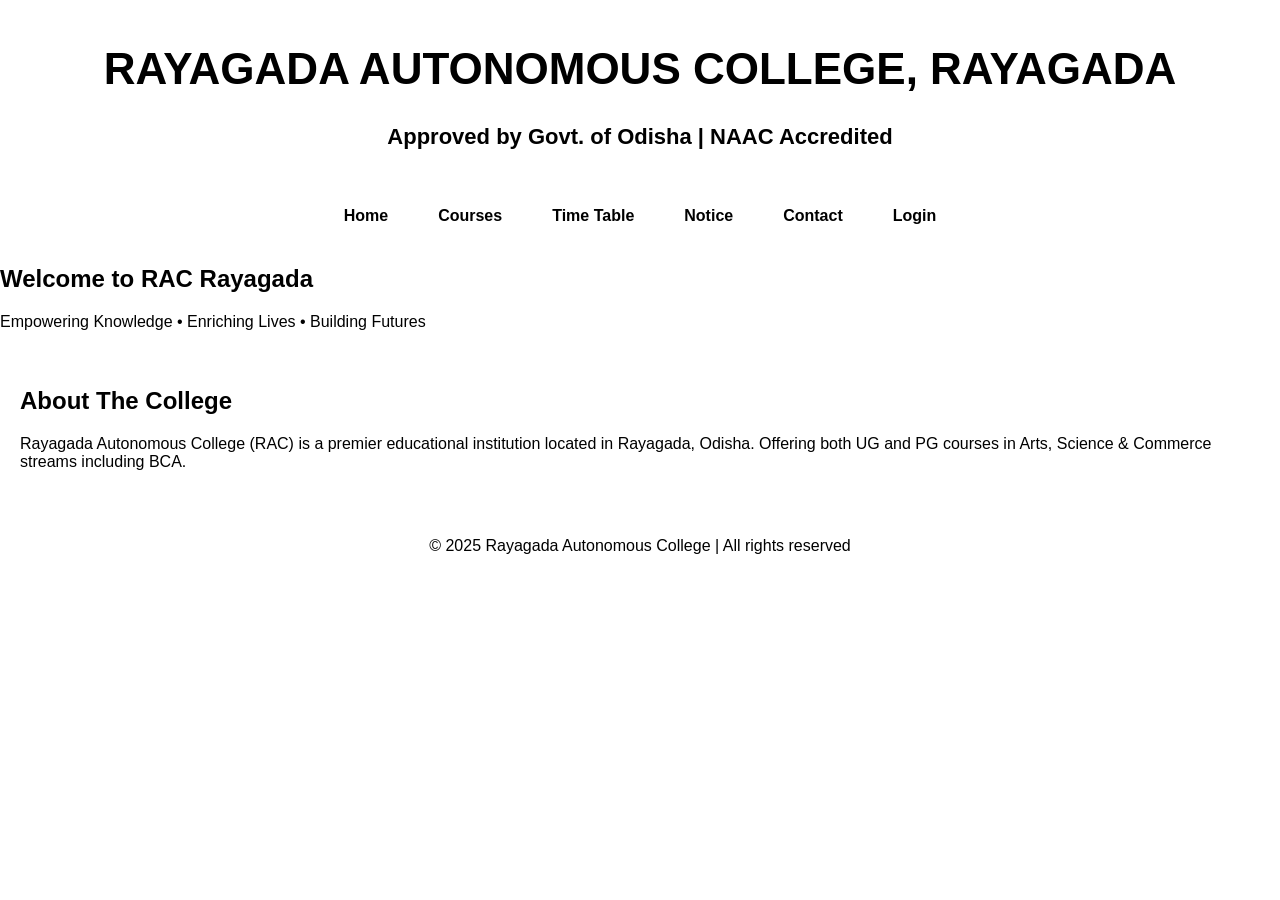
<file: index.html>
<!DOCTYPE html>
<html lang="en">
<head>
<meta charset="UTF-8">
<meta name="viewport" content="width=device-width, initial-scale=1.0">
<title>Rayagada Autonomous College</title>
<link rel="stylesheet" href="style.css">
</head>
<body>

<header>
  <h1>RAYAGADA AUTONOMOUS COLLEGE, RAYAGADA</h1>
  <p>Approved by Govt. of Odisha | NAAC Accredited</p>
</header>

<nav>
  <a href="index.html">Home</a>
  <a href="courses.html">Courses</a>
  <a href="timetable.html">Time Table</a>
  <a href="Notice/not.html">Notice</a>
  <a href="contact.html">Contact</a>
  <a href="Home/Home.html">Login</a>
</nav>

<section class="banner">
  <h2>Welcome to RAC Rayagada</h2>
  <p>Empowering Knowledge • Enriching Lives • Building Futures</p>
</section>

<section class="content">
  <h2>About The College</h2>
  <p>
    Rayagada Autonomous College (RAC) is a premier educational institution located in Rayagada, Odisha.
    Offering both UG and PG courses in Arts, Science & Commerce streams including BCA.
  </p>
</section>

<footer>
  © 2025 Rayagada Autonomous College | All rights reserved
</footer>

</body>
</html>
</file>
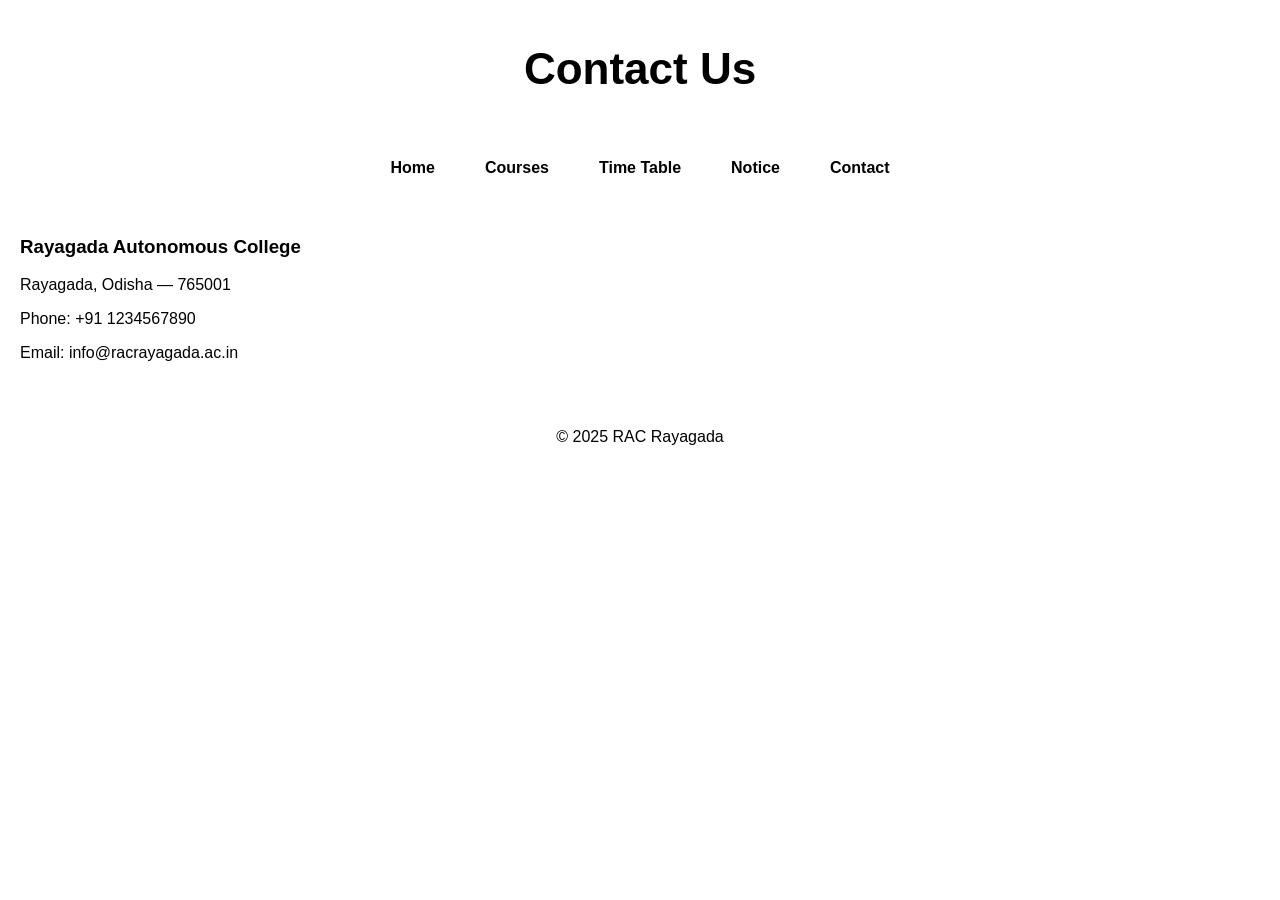
<file: contact.html>
<!DOCTYPE html>
<html>
<head>
<title>Contact</title>
<link rel="stylesheet" href="style.css">
</head>
<body>

<header><h1>Contact Us</h1></header>
<nav>
  <a href="index.html">Home</a>
  <a href="courses.html">Courses</a>
  <a href="timetable.html">Time Table</a>
  <a href="Notice/not.html">Notice</a>
  <a href="contact.html">Contact</a>
</nav>

<div class="content">
<h3>Rayagada Autonomous College</h3>
<p>Rayagada, Odisha — 765001</p>
<p>Phone: +91 1234567890</p>
<p>Email: info@racrayagada.ac.in</p>
</div>

<footer>© 2025 RAC Rayagada</footer>

</body>
</html>
</file>
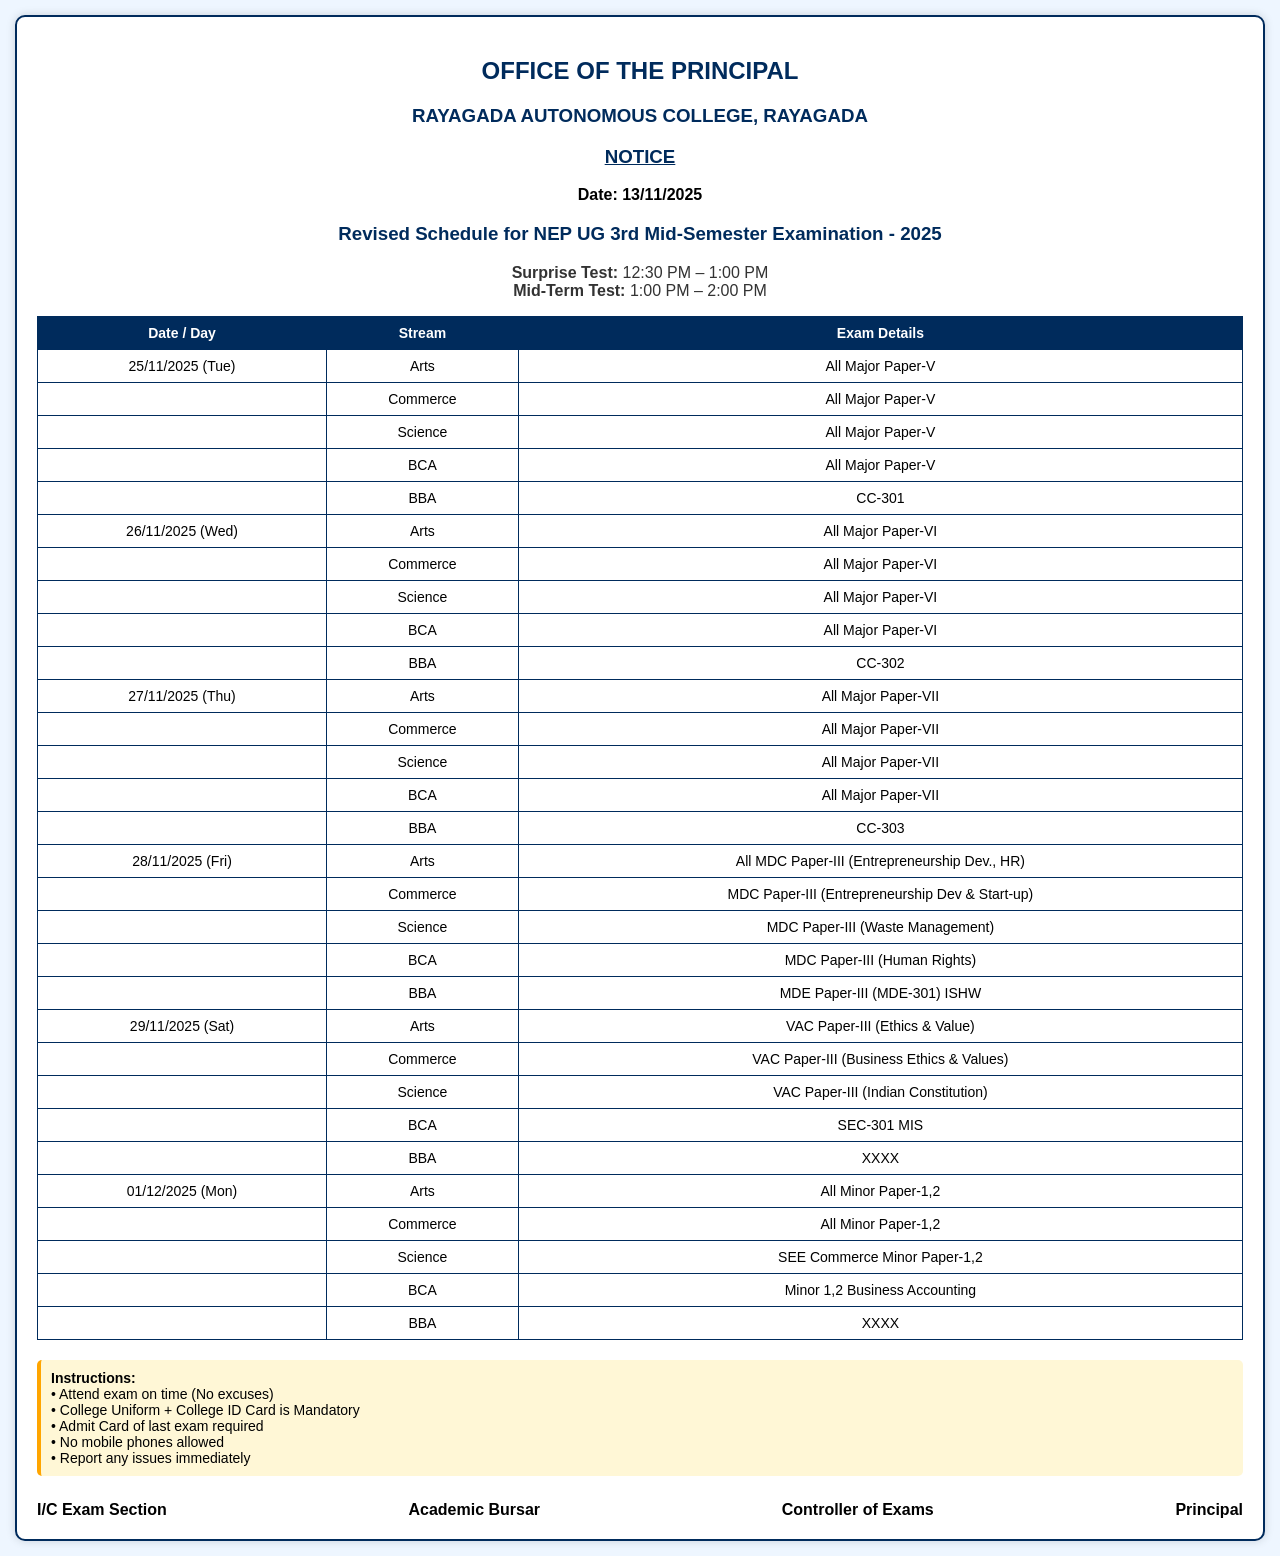
<file: not.html>
<!DOCTYPE html>
<html lang="en">
<head>
<meta charset="UTF-8">
<meta name="viewport" content="width=device-width, initial-scale=1.0">
<title>Mid Sem Exam Schedule 2025</title>

<style>
    body {
        font-family: Arial, sans-serif;
        margin: 0;
        background: #eef6ff;
        padding: 15px;
    }

    h1, h2, h3 {
        text-align: center;
        color: #002b5c;
    }

    .notice-box {
        background: white;
        padding: 20px;
        border-radius: 10px;
        border: 2px solid #002b5c;
        box-shadow: 0 0 10px rgba(0,0,0,0.15);
    }

    table {
        width: 100%;
        border-collapse: collapse;
        margin-top: 15px;
        font-size: 14px;
    }

    th, td {
        border: 1px solid #002b5c;
        padding: 8px;
        text-align: center;
    }

    th {
        background: #002b5c;
        color: white;
    }

    tr:hover {
        background: #d6e9ff;
        transition: 0.3s;
    }

    .footer-text {
        margin-top: 20px;
        font-size: 14px;
        background: #fff7d6;
        border-left: 4px solid #ffa500;
        padding: 10px;
        border-radius: 5px;
    }

    .sign-box {
        margin-top: 25px;
        display: flex;
        justify-content: space-between;
        font-weight: bold;
    }

    @media screen and (max-width: 600px) {
        table {
            font-size: 11px;
        }
        th, td {
            padding: 5px;
        }
    }
</style>

</head>
<body>

<div class="notice-box">
<h2>OFFICE OF THE PRINCIPAL</h2>
<h3>RAYAGADA AUTONOMOUS COLLEGE, RAYAGADA</h3>
<h3><u>NOTICE</u></h3>
<p style="text-align:center"><b>Date: 13/11/2025</b></p>

<h3>Revised Schedule for NEP UG 3rd Mid-Semester Examination - 2025</h3>
<p style="text-align:center;color:#333;">
<b>Surprise Test:</b> 12:30 PM – 1:00 PM <br>
<b>Mid-Term Test:</b> 1:00 PM – 2:00 PM
</p>

<table>
<tr>
    <th>Date / Day</th>
    <th>Stream</th>
    <th>Exam Details</th>
</tr>

<tr><td>25/11/2025 (Tue)</td><td>Arts</td><td>All Major Paper-V</td></tr>
<tr><td></td><td>Commerce</td><td>All Major Paper-V</td></tr>
<tr><td></td><td>Science</td><td>All Major Paper-V</td></tr>
<tr><td></td><td>BCA</td><td>All Major Paper-V</td></tr>
<tr><td></td><td>BBA</td><td>CC-301</td></tr>

<tr><td>26/11/2025 (Wed)</td><td>Arts</td><td>All Major Paper-VI</td></tr>
<tr><td></td><td>Commerce</td><td>All Major Paper-VI</td></tr>
<tr><td></td><td>Science</td><td>All Major Paper-VI</td></tr>
<tr><td></td><td>BCA</td><td>All Major Paper-VI</td></tr>
<tr><td></td><td>BBA</td><td>CC-302</td></tr>

<tr><td>27/11/2025 (Thu)</td><td>Arts</td><td>All Major Paper-VII</td></tr>
<tr><td></td><td>Commerce</td><td>All Major Paper-VII</td></tr>
<tr><td></td><td>Science</td><td>All Major Paper-VII</td></tr>
<tr><td></td><td>BCA</td><td>All Major Paper-VII</td></tr>
<tr><td></td><td>BBA</td><td>CC-303</td></tr>

<tr><td>28/11/2025 (Fri)</td><td>Arts</td><td>All MDC Paper-III (Entrepreneurship Dev., HR)</td></tr>
<tr><td></td><td>Commerce</td><td>MDC Paper-III (Entrepreneurship Dev & Start-up)</td></tr>
<tr><td></td><td>Science</td><td>MDC Paper-III (Waste Management)</td></tr>
<tr><td></td><td>BCA</td><td>MDC Paper-III (Human Rights)</td></tr>
<tr><td></td><td>BBA</td><td>MDE Paper-III (MDE-301) ISHW</td></tr>

<tr><td>29/11/2025 (Sat)</td><td>Arts</td><td>VAC Paper-III (Ethics & Value)</td></tr>
<tr><td></td><td>Commerce</td><td>VAC Paper-III (Business Ethics & Values)</td></tr>
<tr><td></td><td>Science</td><td>VAC Paper-III (Indian Constitution)</td></tr>
<tr><td></td><td>BCA</td><td>SEC-301 MIS</td></tr>
<tr><td></td><td>BBA</td><td>XXXX</td></tr>

<tr><td>01/12/2025 (Mon)</td><td>Arts</td><td>All Minor Paper-1,2</td></tr>
<tr><td></td><td>Commerce</td><td>All Minor Paper-1,2</td></tr>
<tr><td></td><td>Science</td><td>SEE Commerce Minor Paper-1,2</td></tr>
<tr><td></td><td>BCA</td><td>Minor 1,2 Business Accounting</td></tr>
<tr><td></td><td>BBA</td><td>XXXX</td></tr>

</table>

<div class="footer-text">
<b>Instructions:</b><br>
• Attend exam on time (No excuses)<br>
• College Uniform + College ID Card is Mandatory<br>
• Admit Card of last exam required<br>
• No mobile phones allowed<br>
• Report any issues immediately
</div>

<div class="sign-box">
    <div>I/C Exam Section</div>
    <div>Academic Bursar</div>
    <div>Controller of Exams</div>
    <div>Principal</div>
</div>
</div>

<script>
document.querySelectorAll("td").forEach(cell => {
    cell.addEventListener("click", () => {
        alert("Selected: " + cell.innerText);
    });
});
</script>

</body>
</html>
</file>
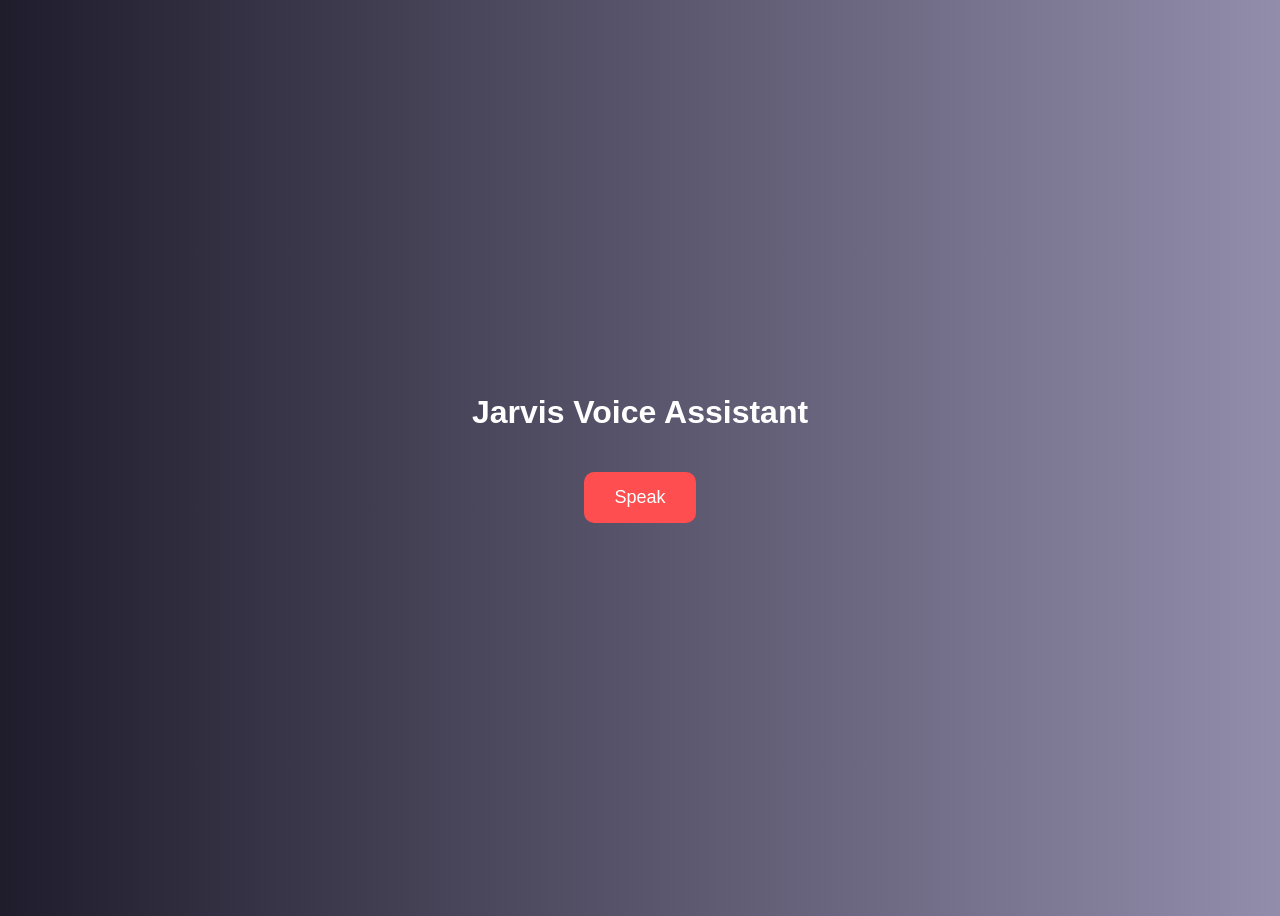
<file: Home/Home.html>
<!DOCTYPE html>
<html lang="en">
<head>
<meta charset="UTF-8">
<meta name="viewport" content="width=device-width, initial-scale=1.0">
<title>Jarvis Voice Assistant</title>
<style>
    body {
        font-family: 'Arial', sans-serif;
        background: linear-gradient(to right, #1f1c2c, #928dab);
        color: white;
        display: flex;
        justify-content: center;
        align-items: center;
        height: 100vh;
        flex-direction: column;
        text-align: center;
    }
    button {
        padding: 15px 30px;
        font-size: 18px;
        border: none;
        border-radius: 10px;
        cursor: pointer;
        background-color: #ff4e50;
        color: white;
        margin-top: 20px;
        transition: 0.3s;
    }
    button:hover {
        background-color: #f9d423;
        color: black;
    }
    #output {
        margin-top: 20px;
        font-size: 20px;
    }
</style>
</head>
<body>

<h1>Jarvis Voice Assistant</h1>
<button id="start-btn">Speak</button>
<div id="output"></div>

<script>
    const startBtn = document.getElementById('start-btn');
    const output = document.getElementById('output');

    // Speech Recognition
    const SpeechRecognition = window.SpeechRecognition || window.webkitSpeechRecognition;
    const recognition = new SpeechRecognition();
    recognition.lang = 'en-US';

    recognition.onstart = () => {
        output.textContent = 'Listening...';
    };

    recognition.onresult = (event) => {
        const transcript = event.results[0][0].transcript;
        output.textContent = 'You said: ' + transcript;
        speakResponse(transcript);
    };

    recognition.onerror = (event) => {
        output.textContent = 'Error: ' + event.error;
    };

    startBtn.addEventListener('click', () => {
        recognition.start();
    });

    // Speech Synthesis
    function speakResponse(text) {
        const synth = window.speechSynthesis;
        let response = '';

        // Simple responses (Jarvis style)
        if (text.toLowerCase().includes('hello')) {
            response = 'Hello, Sir. How can I help you today?';
        } else if (text.toLowerCase().includes('time')) {
            const now = new Date();
            response = `The current time is ${now.getHours()}:${now.getMinutes()}`;
        } else {
            response = "I'm here, waiting for your command!";
        }

        const utterance = new SpeechSynthesisUtterance(response);
        utterance.pitch = 1.2;
        utterance.rate = 1;
        synth.speak(utterance);
    }
</script>

</body>
</html>
</file>
<file: style.css>
/* GLOBAL STYLES */
body {
  margin: 0;
  font-family: Arial, sans-serif;
  color: #000;
  animation: bgAnimation 10s infinite alternate;
}

/* BACKGROUND ANIMATION */
@keyframes bgAnimation {
  0% { background: #e0f3ff; }
  50% { background: #cce7ff; }
  100% { background: #b3dbff; }
}

/* HEADER */
header {
  text-align: center;
  padding: 15px;
  background: rgba(255,255,255,0.5);
  font-size: 22px;
  font-weight: bold;
  backdrop-filter: blur(3px);
  color: #000;
}

/* NAVBAR */
nav {
  background: rgba(255,255,255,0.5);
  display: flex;
  justify-content: center;
  gap: 20px;
  padding: 12px;
  position: sticky;
  top: 0;
  backdrop-filter: blur(4px);
}

nav a {
  color: #000;
  text-decoration: none;
  font-weight: bold;
  padding: 8px 15px;
  border-radius: 6px;
  transition: 0.3s;
}

nav a:hover {
  background: #00ccff;
  color: #000;
}

/* CONTENT */
.content {
  padding: 20px;
  animation: fadeIn 1.5s ease-in;
  color: #000;
}

/* TABLE */
table {
  background: rgba(255,255,255,0.8);
  border-collapse: collapse;
  width: 100%;
  color: #000;
}

th, td {
  border: 1px solid #000;
  padding: 10px;
  text-align: center;
}

th {
  background: rgba(0,0,0,0.1);
}

tr:hover {
  background: rgba(0,0,0,0.15);
}

/* SUBJECT LIST */
subjects {
  margin-top: 20px;
  padding: 15px;
  background: rgba(255,255,255,0.7);
  border-radius: 8px;
  line-height: 25px;
  font-size: 14px;
  color: #000;
}

/* SIGNATURE BLOCK */
.footer {
  margin-top: 25px;
  display: flex;
  justify-content: space-around;
  font-weight: bold;
  backdrop-filter: blur(3px);
  padding: 10px;
  color: #000;
}

/* FOOTER */
footer {
  text-align: center;
  padding: 15px;
  margin-top: 15px;
  background: rgba(255,255,255,0.5);
  backdrop-filter: blur(3px);
  color: #000;
}

/* FADE IN ANIMATION */
@keyframes fadeIn {
  from { opacity: 0; transform: translateY(20px); }
  to { opacity: 1; transform: translateY(0); }
}
</file>
